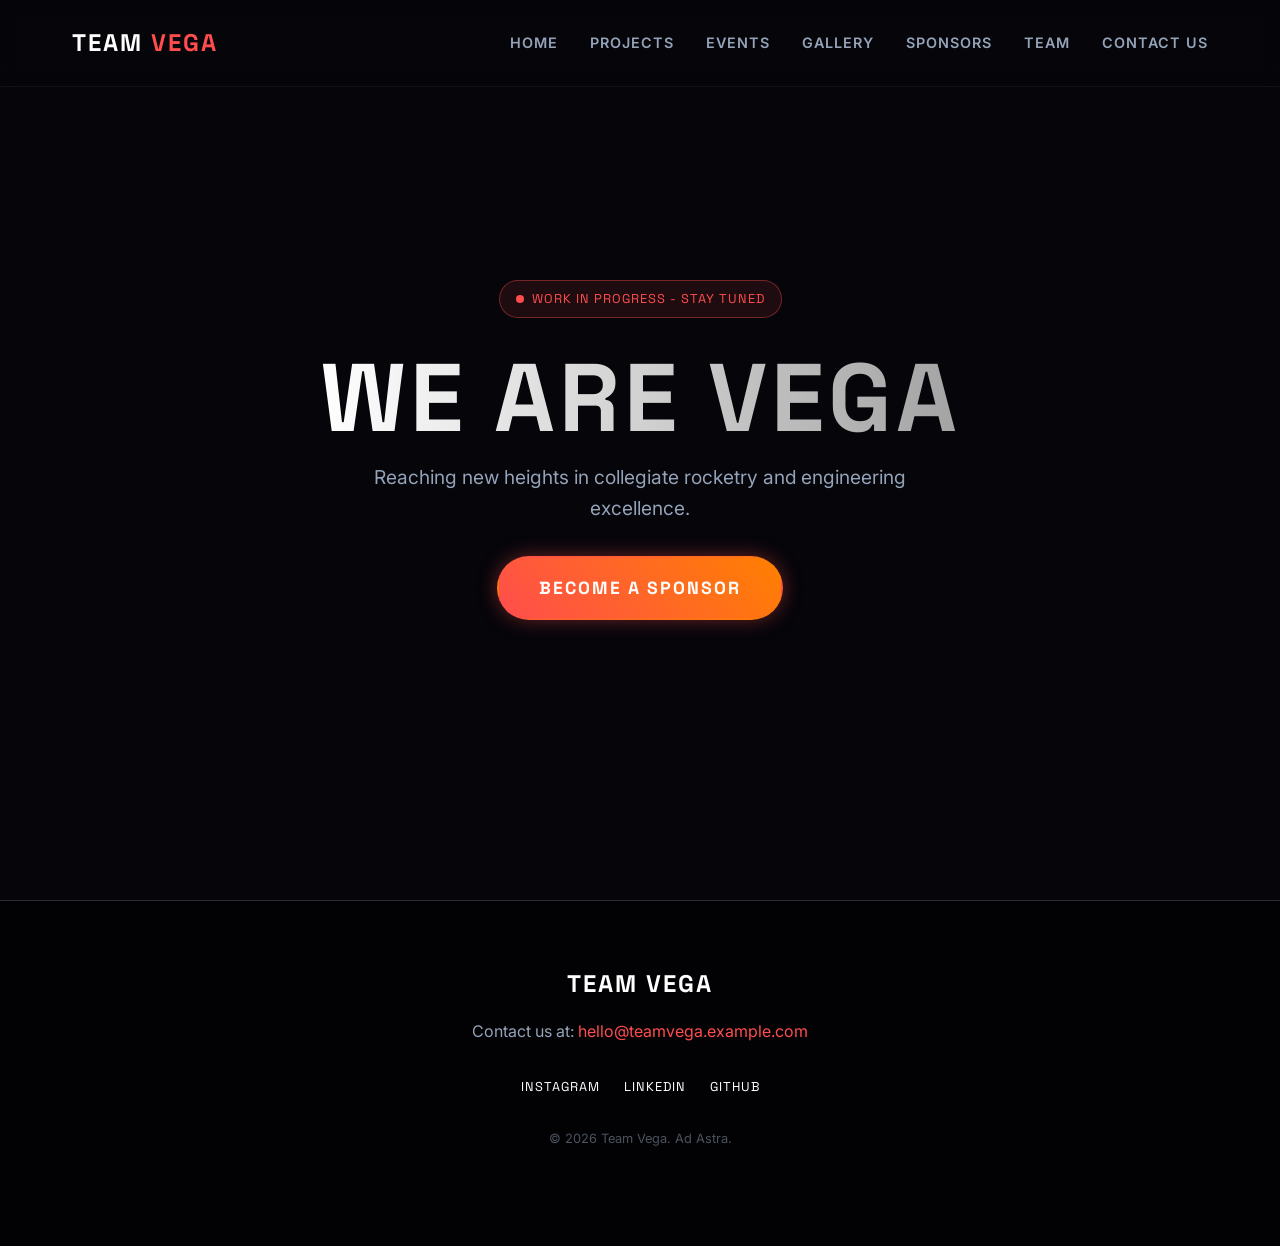
<file: index.html>
<!DOCTYPE html>
<html lang="en">
<head>
    <meta charset="UTF-8">
    <meta name="viewport" content="width=device-width, initial-scale=1.0">
    <title>Team Vega | Student Rocketry</title>
    <link rel="stylesheet" href="style.css">
    <link rel="preconnect" href="https://fonts.googleapis.com">
    <link rel="preconnect" href="https://fonts.gstatic.com" crossorigin>
    <link href="https://fonts.googleapis.com/css2?family=Inter:wght@300;400;600;800&family=Space+Grotesk:wght@400;700&display=swap" rel="stylesheet">
</head>
<body>
    <div id="navbar-placeholder"></div>

    <header class="hero">
        <div class="hero-overlay"></div>
        <div class="hero-content">
            <div class="status-badge">
                <span class="status-dot"></span>
                <span>WORK IN PROGRESS - STAY TUNED</span>
            </div>
            <h1 class="hero-title">WE ARE VEGA</h1>
            <p class="hero-subtitle">Reaching new heights in collegiate rocketry and engineering excellence.</p>
            <a href="sponsorship.html" class="btn-sponsor">Become a Sponsor</a>
        </div>
    </header>

    <div id="footer-placeholder"></div>
    <script src="components.js"></script>
    <script src="script.js"></script>
</body>
</html>
</file>
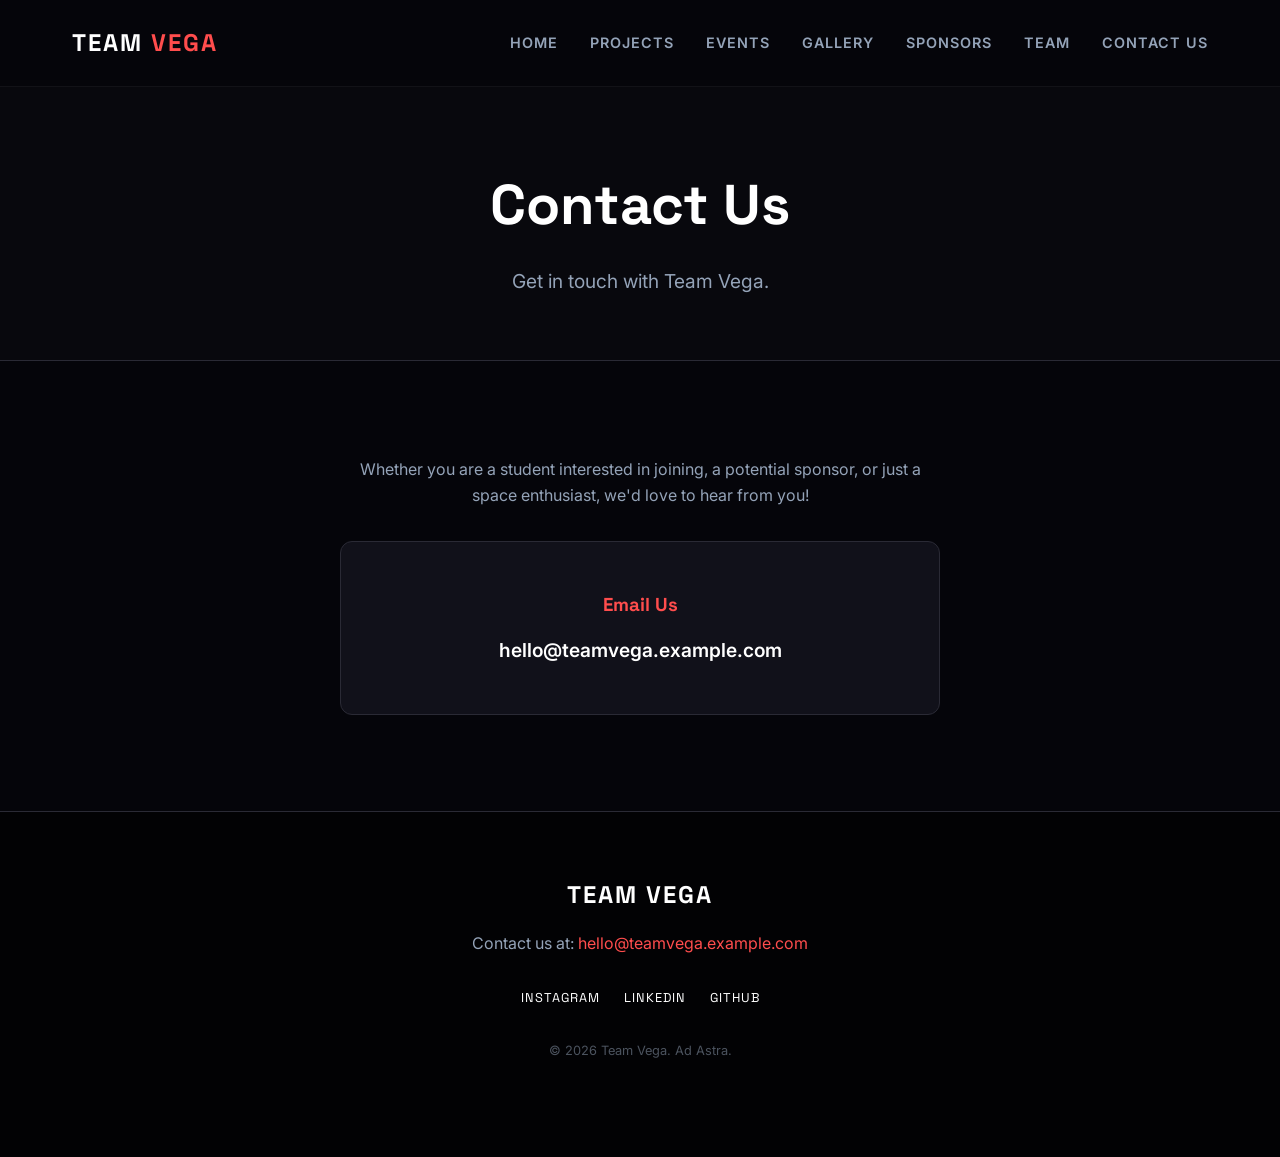
<file: contact.html>
<!DOCTYPE html>
<html lang="en">
<head>
    <meta charset="UTF-8">
    <meta name="viewport" content="width=device-width, initial-scale=1.0">
    <title>Contact Us | Team Vega</title>
    <link rel="stylesheet" href="style.css">
    <link href="https://fonts.googleapis.com/css2?family=Inter:wght@300;400;600;800&family=Space+Grotesk:wght@400;700&display=swap" rel="stylesheet">
</head>
<body>
    <div id="navbar-placeholder"></div>

    <header class="page-header">
        <h1 class="page-title">Contact Us</h1>
        <p class="page-subtitle">Get in touch with Team Vega.</p>
    </header>

    <main>
        <section class="section">
            <div class="section-container" style="max-width: 600px; text-align: center;">
                <p style="color: var(--text-secondary); margin-bottom: 2rem;">Whether you are a student interested in joining, a potential sponsor, or just a space enthusiast, we'd love to hear from you!</p>
                <div style="background: var(--surface); padding: 3rem; border-radius: 12px; border: 1px solid var(--surface-border);">
                    <h3 style="margin-bottom: 1rem; color: var(--accent);">Email Us</h3>
                    <p><a href="mailto:hello@teamvega.example.com" style="color: var(--text-primary); font-size: 1.2rem; text-decoration: none; font-weight: 600;">hello@teamvega.example.com</a></p>
                </div>
            </div>
        </section>
    </main>

    <div id="footer-placeholder"></div>
    <script src="components.js"></script>
</body>
</html>
</file>
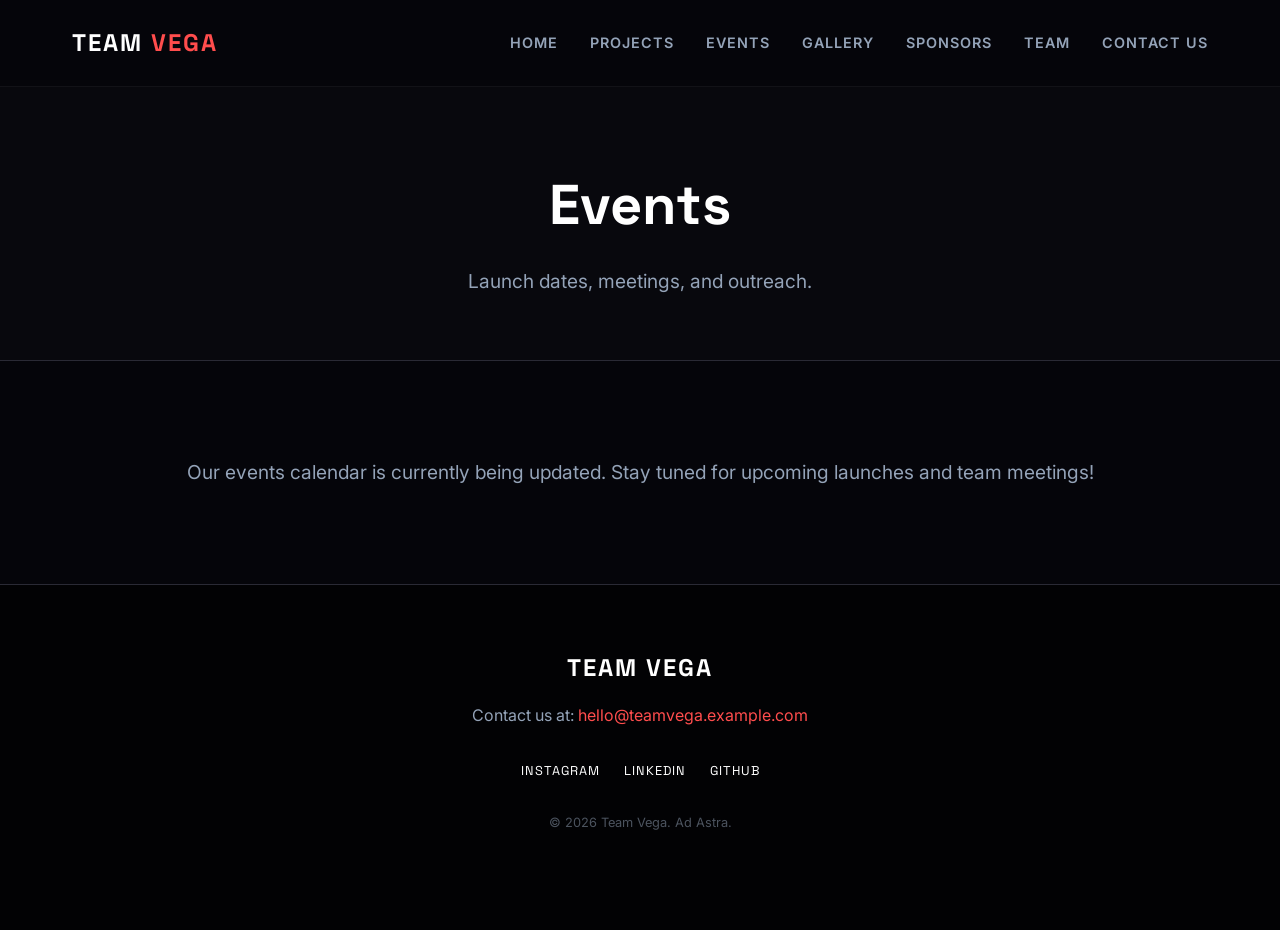
<file: events.html>
<!DOCTYPE html>
<html lang="en">
<head>
    <meta charset="UTF-8">
    <meta name="viewport" content="width=device-width, initial-scale=1.0">
    <title>Events | Team Vega</title>
    <link rel="stylesheet" href="style.css">
    <link href="https://fonts.googleapis.com/css2?family=Inter:wght@300;400;600;800&family=Space+Grotesk:wght@400;700&display=swap" rel="stylesheet">
</head>
<body>
    <div id="navbar-placeholder"></div>

    <header class="page-header">
        <h1 class="page-title">Events</h1>
        <p class="page-subtitle">Launch dates, meetings, and outreach.</p>
    </header>

    <main>
        <section class="section">
            <div class="section-container">
                <p class="text-center" style="color: var(--text-secondary); font-size: 1.2rem;">Our events calendar is currently being updated. Stay tuned for upcoming launches and team meetings!</p>
            </div>
        </section>
    </main>

    <div id="footer-placeholder"></div>
    <script src="components.js"></script>
</body>
</html>
</file>
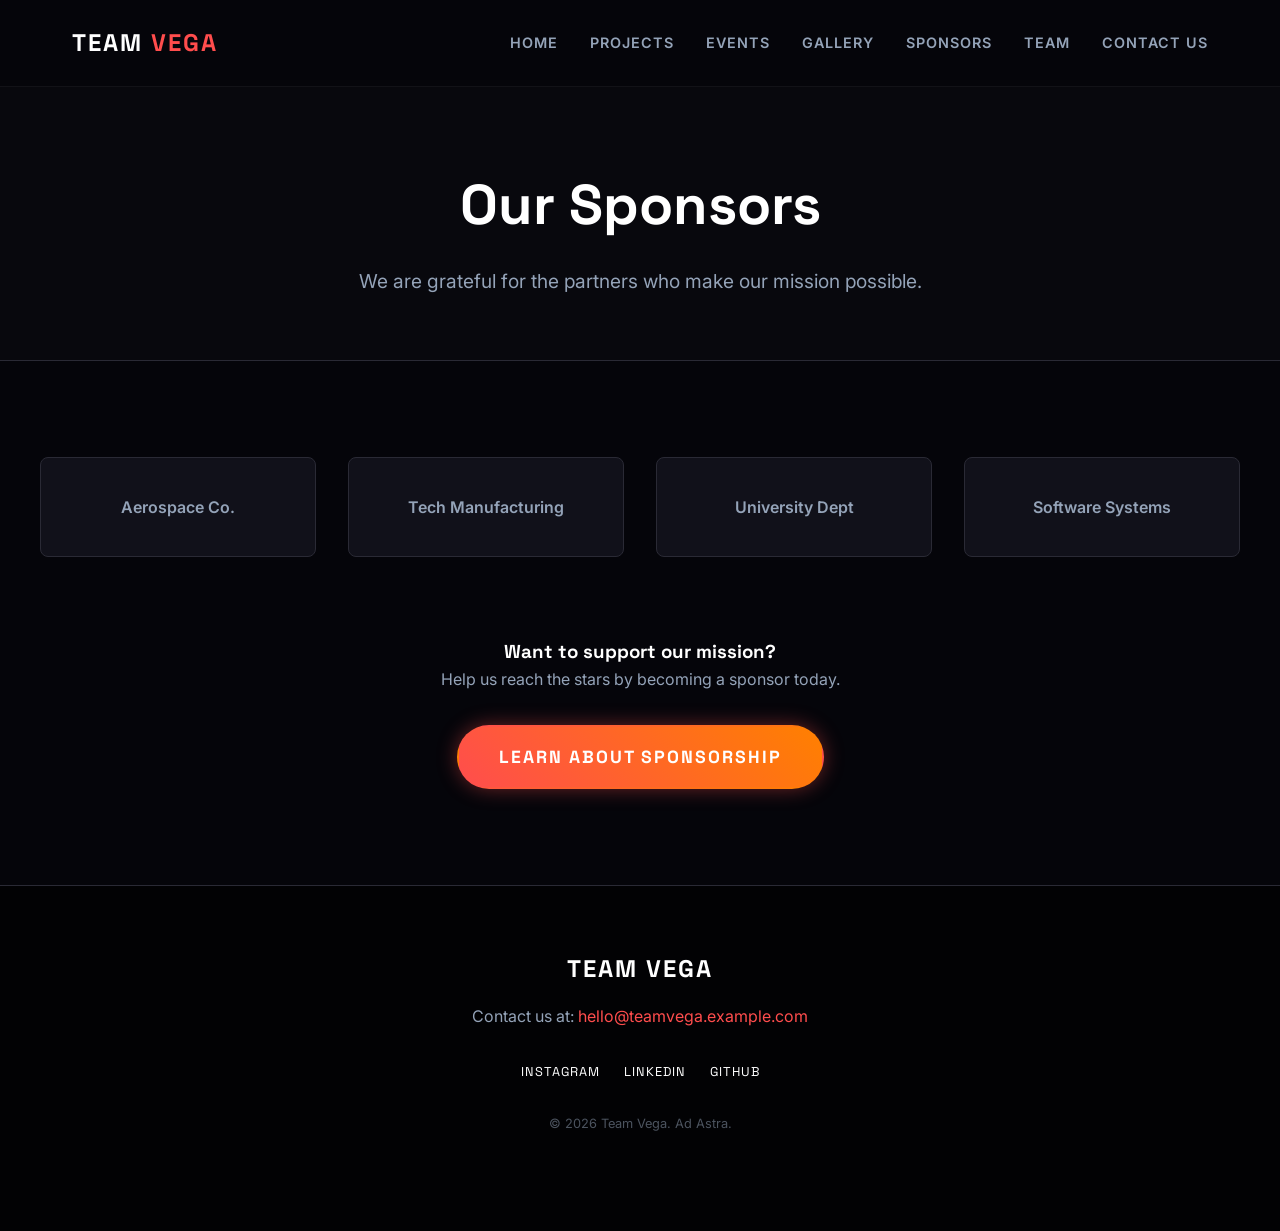
<file: sponsors.html>
<!DOCTYPE html>
<html lang="en">
<head>
    <meta charset="UTF-8">
    <meta name="viewport" content="width=device-width, initial-scale=1.0">
    <title>Sponsors | Team Vega</title>
    <link rel="stylesheet" href="style.css">
    <link href="https://fonts.googleapis.com/css2?family=Inter:wght@300;400;600;800&family=Space+Grotesk:wght@400;700&display=swap" rel="stylesheet">
</head>
<body>
    <div id="navbar-placeholder"></div>

    <header class="page-header">
        <h1 class="page-title">Our Sponsors</h1>
        <p class="page-subtitle">We are grateful for the partners who make our mission possible.</p>
    </header>

    <main>
        <section class="section">
            <div class="section-container">
                <div class="sponsors-grid">
                    <div class="sponsor-placeholder">Aerospace Co.</div>
                    <div class="sponsor-placeholder">Tech Manufacturing</div>
                    <div class="sponsor-placeholder">University Dept</div>
                    <div class="sponsor-placeholder">Software Systems</div>
                </div>
                
                <div class="text-center" style="margin-top: 5rem;">
                    <h3>Want to support our mission?</h3>
                    <p style="color: var(--text-secondary); margin-bottom: 1rem;">Help us reach the stars by becoming a sponsor today.</p>
                    <a href="sponsorship.html" class="btn-sponsor" style="margin-top: 1rem;">Learn About Sponsorship</a>
                </div>
            </div>
        </section>
    </main>

    <div id="footer-placeholder"></div>
    <script src="components.js"></script>
</body>
</html>
</file>
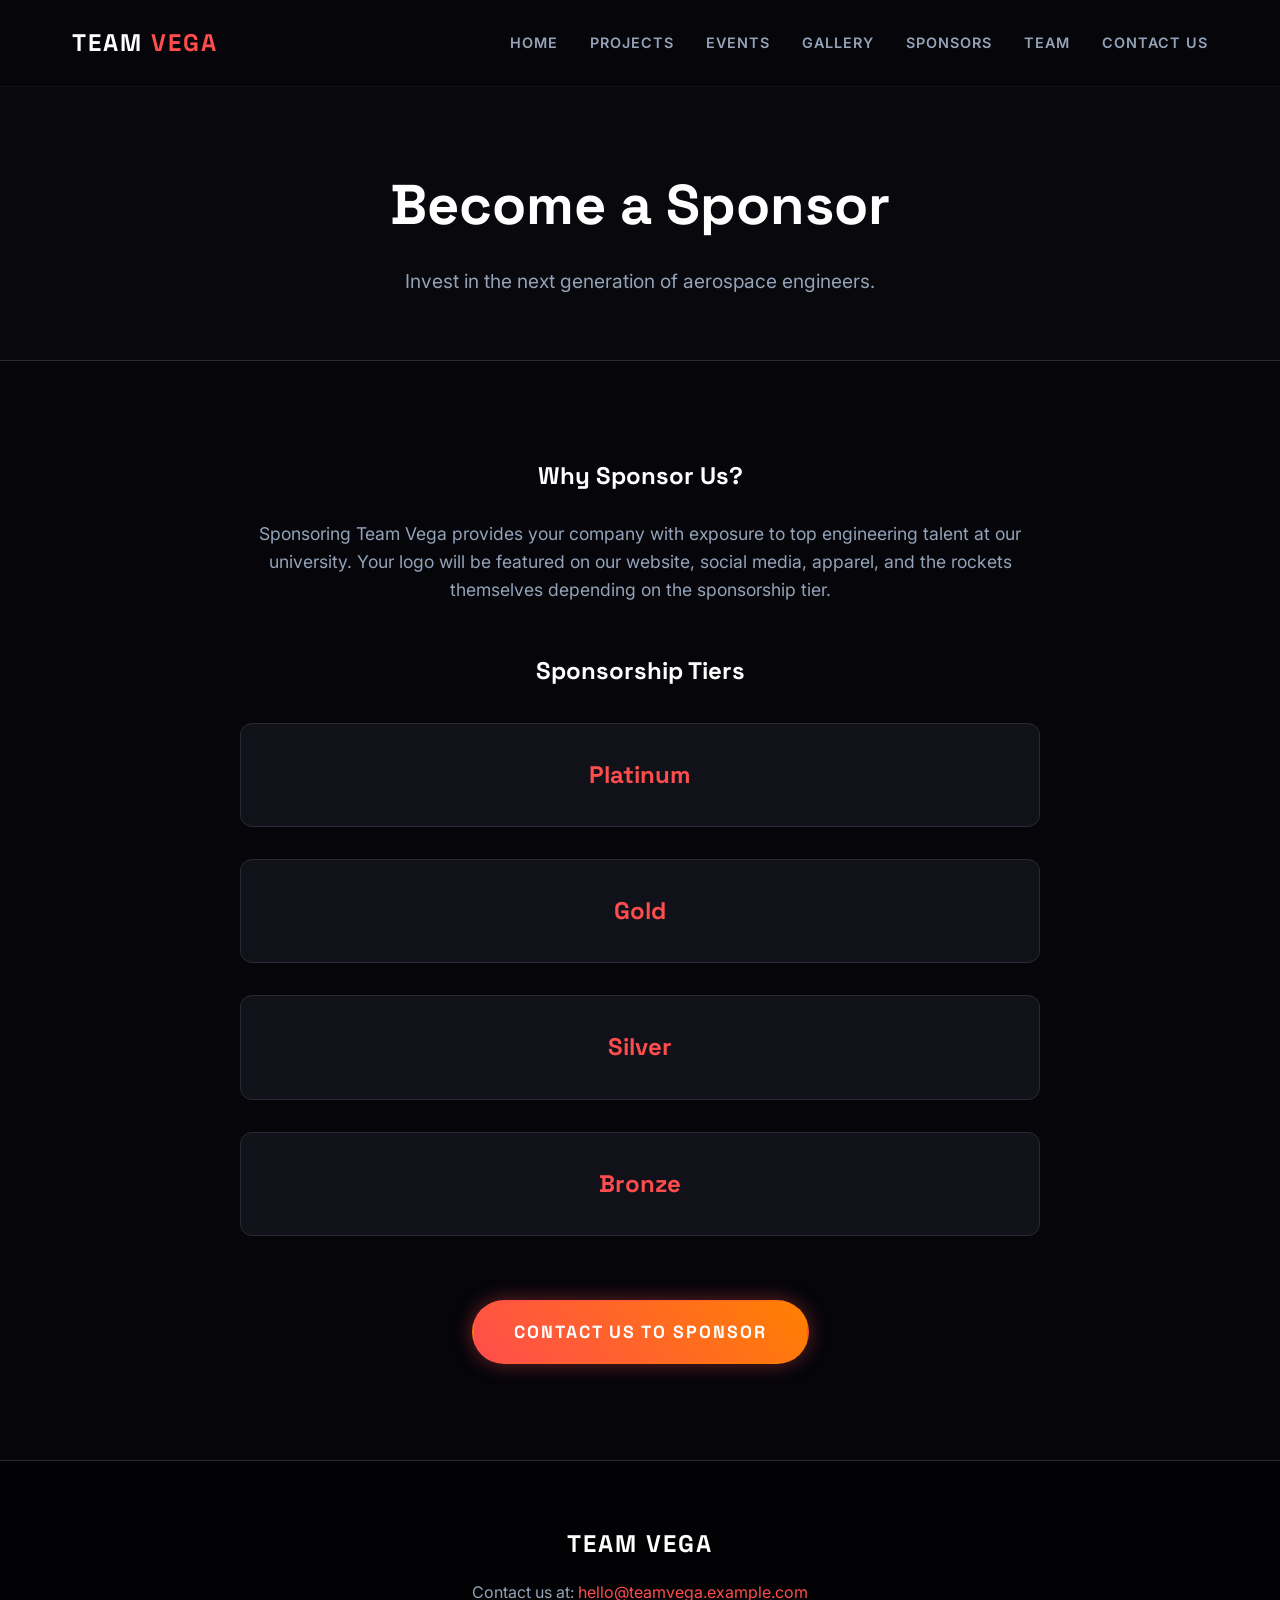
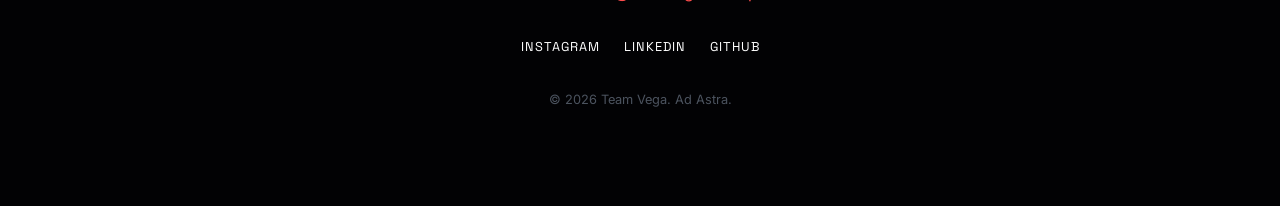
<file: sponsorship.html>
<!DOCTYPE html>
<html lang="en">
<head>
    <meta charset="UTF-8">
    <meta name="viewport" content="width=device-width, initial-scale=1.0">
    <title>Sponsorship | Team Vega</title>
    <link rel="stylesheet" href="style.css">
    <link href="https://fonts.googleapis.com/css2?family=Inter:wght@300;400;600;800&family=Space+Grotesk:wght@400;700&display=swap" rel="stylesheet">
</head>
<body>
    <div id="navbar-placeholder"></div>

    <header class="page-header">
        <h1 class="page-title">Become a Sponsor</h1>
        <p class="page-subtitle">Invest in the next generation of aerospace engineers.</p>
    </header>

    <main>
        <section class="section">
            <div class="section-container" style="max-width: 800px;">
                <h2 style="margin-bottom: 1.5rem; text-align: center;">Why Sponsor Us?</h2>
                <p style="color: var(--text-secondary); margin-bottom: 3rem; text-align: center; font-size: 1.1rem;">Sponsoring Team Vega provides your company with exposure to top engineering talent at our university. Your logo will be featured on our website, social media, apparel, and the rockets themselves depending on the sponsorship tier.</p>
                
                <h2 style="margin-bottom: 2rem; text-align: center;">Sponsorship Tiers</h2>
                
                <div class="sponsor-tier" style="text-align: center;">
                    <h3 style="margin-bottom: 0;">Platinum</h3>
                </div>

                <div class="sponsor-tier" style="text-align: center;">
                    <h3 style="margin-bottom: 0;">Gold</h3>
                </div>

                <div class="sponsor-tier" style="text-align: center;">
                    <h3 style="margin-bottom: 0;">Silver</h3>
                </div>

                <div class="sponsor-tier" style="text-align: center;">
                    <h3 style="margin-bottom: 0;">Bronze</h3>
                </div>

                <div class="text-center" style="margin-top: 4rem;">
                    <a href="mailto:sponsor@teamvega.example.com" class="btn-sponsor" style="margin-top: 0;">Contact Us to Sponsor</a>
                </div>
            </div>
        </section>
    </main>

    <div id="footer-placeholder"></div>
    <script src="components.js"></script>
</body>
</html>
</file>
<file: style.css>
/* ==========================================================================
   Design Variables
   ========================================================================== */
:root {
    --bg-color: #05050a;
    --text-primary: #ffffff;
    --text-secondary: #94a3b8;
    --accent: #ff4d4d; /* Rocket exhaust red */
    --accent-glow: rgba(255, 77, 77, 0.4);
    --surface: #11111a;
    --surface-border: #2a2a35;
    
    --font-heading: 'Space Grotesk', sans-serif;
    --font-body: 'Inter', sans-serif;
}

* {
    margin: 0;
    padding: 0;
    box-sizing: border-box;
}

html {
    scroll-behavior: smooth;
}

body {
    background-color: var(--bg-color);
    color: var(--text-primary);
    font-family: var(--font-body);
    line-height: 1.6;
    overflow-x: hidden;
}

/* ==========================================================================
   Typography
   ========================================================================== */
h1, h2, h3, h4 {
    font-family: var(--font-heading);
    font-weight: 700;
}

.text-center {
    text-align: center;
}

/* ==========================================================================
   Navigation
   ========================================================================== */
.navbar {
    position: fixed;
    top: 0;
    width: 100%;
    padding: 1.5rem 0;
    background: rgba(5, 5, 10, 0.8);
    backdrop-filter: blur(10px);
    border-bottom: 1px solid rgba(255,255,255,0.05);
    z-index: 100;
}

.nav-container {
    max-width: 1200px;
    margin: 0 auto;
    padding: 0 2rem;
    display: flex;
    justify-content: space-between;
    align-items: center;
}

.logo {
    font-family: var(--font-heading);
    font-size: 1.5rem;
    font-weight: 700;
    letter-spacing: 2px;
}

.logo span {
    color: var(--accent);
}

.nav-links {
    display: flex;
    list-style: none;
    gap: 2rem;
}

.nav-links a {
    color: var(--text-secondary);
    text-decoration: none;
    font-size: 0.9rem;
    font-weight: 600;
    text-transform: uppercase;
    letter-spacing: 1px;
    transition: color 0.3s ease;
}

.nav-links a:hover {
    color: var(--text-primary);
}

/* ==========================================================================
   Hero Section
   ========================================================================== */
.hero {
    position: relative;
    height: 100vh;
    display: flex;
    align-items: center;
    justify-content: center;
    text-align: center;
    background-image: url('https://images.unsplash.com/photo-1541185933-ef5d8ed016c2?auto=format&fit=crop&w=1920&q=80');
    background-size: cover;
    background-position: center;
    background-attachment: fixed;
}

.hero-overlay {
    position: absolute;
    top: 0;
    left: 0;
    width: 100%;
    height: 100%;
    background: linear-gradient(to bottom, rgba(5,5,10,0.6), rgba(5,5,10,1));
}

.hero-content {
    position: relative;
    z-index: 10;
    padding: 2rem;
}

.status-badge {
    display: inline-flex;
    align-items: center;
    gap: 0.5rem;
    background: rgba(255, 77, 77, 0.1);
    border: 1px solid var(--accent-glow);
    padding: 0.5rem 1rem;
    border-radius: 50px;
    font-family: var(--font-heading);
    font-size: 0.8rem;
    letter-spacing: 1px;
    color: var(--accent);
    margin-bottom: 2rem;
}

.status-dot {
    width: 8px;
    height: 8px;
    background-color: var(--accent);
    border-radius: 50%;
    animation: pulse 1.5s infinite;
}

@keyframes pulse {
    0% { box-shadow: 0 0 0 0 rgba(255, 77, 77, 0.7); }
    70% { box-shadow: 0 0 0 10px rgba(255, 77, 77, 0); }
    100% { box-shadow: 0 0 0 0 rgba(255, 77, 77, 0); }
}

.hero-title {
    font-size: clamp(3rem, 8vw, 6rem);
    line-height: 1;
    margin-bottom: 1rem;
    letter-spacing: 4px;
    background: linear-gradient(to right, #ffffff, #a3a3a3);
    -webkit-background-clip: text;
    -webkit-text-fill-color: transparent;
}

.hero-subtitle {
    font-size: clamp(1rem, 2vw, 1.2rem);
    color: var(--text-secondary);
    max-width: 600px;
    margin: 0 auto;
}

/* ==========================================================================
   Sections
   ========================================================================== */
.section {
    padding: 6rem 2rem;
}

.section-dark {
    background-color: #08080d;
}

.section-container {
    max-width: 1200px;
    margin: 0 auto;
}

.section-title {
    font-size: 2.5rem;
    text-align: center;
    margin-bottom: 3rem;
    position: relative;
    display: inline-block;
    left: 50%;
    transform: translateX(-50%);
}

.section-title::after {
    content: '';
    position: absolute;
    bottom: -10px;
    left: 50%;
    transform: translateX(-50%);
    width: 50px;
    height: 3px;
    background-color: var(--accent);
}

/* ==========================================================================
   About Grid
   ========================================================================== */
.about-grid {
    display: grid;
    grid-template-columns: 1fr 1fr;
    gap: 4rem;
    align-items: center;
}

.about-text p {
    margin-bottom: 1.5rem;
    font-size: 1.1rem;
    color: var(--text-secondary);
}

.about-image img {
    width: 100%;
    border-radius: 12px;
    border: 1px solid var(--surface-border);
    box-shadow: 0 20px 40px rgba(0,0,0,0.5);
    filter: grayscale(20%);
    transition: filter 0.3s ease;
}

.about-image img:hover {
    filter: grayscale(0%);
}

@media (max-width: 768px) {
    .about-grid {
        grid-template-columns: 1fr;
    }
}

/* ==========================================================================
   Fleet Grid
   ========================================================================== */
.fleet-grid {
    display: grid;
    grid-template-columns: repeat(auto-fit, minmax(300px, 1fr));
    gap: 2rem;
}

.fleet-card {
    background: var(--surface);
    border: 1px solid var(--surface-border);
    border-radius: 12px;
    padding: 1rem;
    transition: transform 0.3s ease, border-color 0.3s ease;
}

.fleet-card:hover {
    transform: translateY(-5px);
    border-color: var(--accent);
}

.fleet-img-container {
    width: 100%;
    height: 250px;
    border-radius: 8px;
    overflow: hidden;
    margin-bottom: 1.5rem;
}

.fleet-img-container img {
    width: 100%;
    height: 100%;
    object-fit: cover;
    transition: transform 0.5s ease;
}

.fleet-card:hover .fleet-img-container img {
    transform: scale(1.05);
}

.fleet-card h3 {
    font-size: 1.5rem;
    margin-bottom: 0.5rem;
}

.fleet-card p {
    color: var(--text-secondary);
    font-family: var(--font-heading);
    font-size: 0.9rem;
}

/* ==========================================================================
   Sponsors Grid
   ========================================================================== */
.sponsors-grid {
    display: grid;
    grid-template-columns: repeat(auto-fit, minmax(200px, 1fr));
    gap: 2rem;
}

.sponsor-placeholder {
    background: var(--surface);
    border: 1px solid var(--surface-border);
    border-radius: 8px;
    height: 100px;
    display: flex;
    align-items: center;
    justify-content: center;
    color: var(--text-secondary);
    font-weight: 600;
    transition: background 0.3s ease;
}

.sponsor-placeholder:hover {
    background: #1a1a24;
    color: var(--text-primary);
}

/* ==========================================================================
   Footer
   ========================================================================== */
footer {
    background: #020204;
    padding: 4rem 2rem;
    text-align: center;
    border-top: 1px solid var(--surface-border);
}

.footer-content h2 {
    margin-bottom: 1rem;
    letter-spacing: 2px;
}

.footer-content p {
    color: var(--text-secondary);
    margin-bottom: 2rem;
}

.footer-content a {
    color: var(--accent);
    text-decoration: none;
}

.social-links {
    display: flex;
    justify-content: center;
    gap: 1.5rem;
    margin-bottom: 2rem;
}

.social-links a {
    color: var(--text-primary);
    font-family: var(--font-heading);
    text-transform: uppercase;
    font-size: 0.8rem;
    letter-spacing: 1px;
    transition: color 0.3s ease;
}

.social-links a:hover {
    color: var(--accent);
}

.copyright {
    font-size: 0.8rem;
    opacity: 0.5;
}


/* ==========================================================================
   Special Sponsor Button & Page Headers
   ========================================================================== */
.btn-sponsor {
    display: inline-block;
    margin-top: 2rem;
    padding: 1rem 2.5rem;
    font-family: var(--font-heading);
    font-size: 1.1rem;
    font-weight: 700;
    color: #ffffff;
    text-transform: uppercase;
    text-decoration: none;
    letter-spacing: 2px;
    background: linear-gradient(45deg, #ff4d4d, #ff8000);
    border-radius: 50px;
    box-shadow: 0 0 20px rgba(255, 77, 77, 0.4);
    transition: transform 0.3s ease, box-shadow 0.3s ease;
    border: 2px solid transparent;
}

.btn-sponsor:hover {
    transform: translateY(-3px);
    box-shadow: 0 0 30px rgba(255, 77, 77, 0.7);
    background: linear-gradient(45deg, #ff8000, #ff4d4d);
}

.page-header {
    padding: 10rem 2rem 4rem 2rem;
    text-align: center;
    background: #08080d;
    border-bottom: 1px solid var(--surface-border);
}

.page-title {
    font-size: 3.5rem;
    margin-bottom: 1rem;
}

.page-subtitle {
    color: var(--text-secondary);
    font-size: 1.2rem;
    max-width: 600px;
    margin: 0 auto;
}

.sponsor-tier {
    margin-bottom: 2rem;
    padding: 2rem;
    background: var(--surface);
    border: 1px solid var(--surface-border);
    border-radius: 12px;
    transition: transform 0.3s ease, border-color 0.3s ease;
    text-align: left;
}

.sponsor-tier:hover {
    transform: translateY(-5px);
    border-color: var(--accent);
}

.sponsor-tier h3 {
    color: var(--accent);
    margin-bottom: 1rem;
    font-size: 1.5rem;
}

@media (max-width: 768px) {
    .nav-links {
        display: none; /* simple mobile behavior for now */
    }
}
</file>
